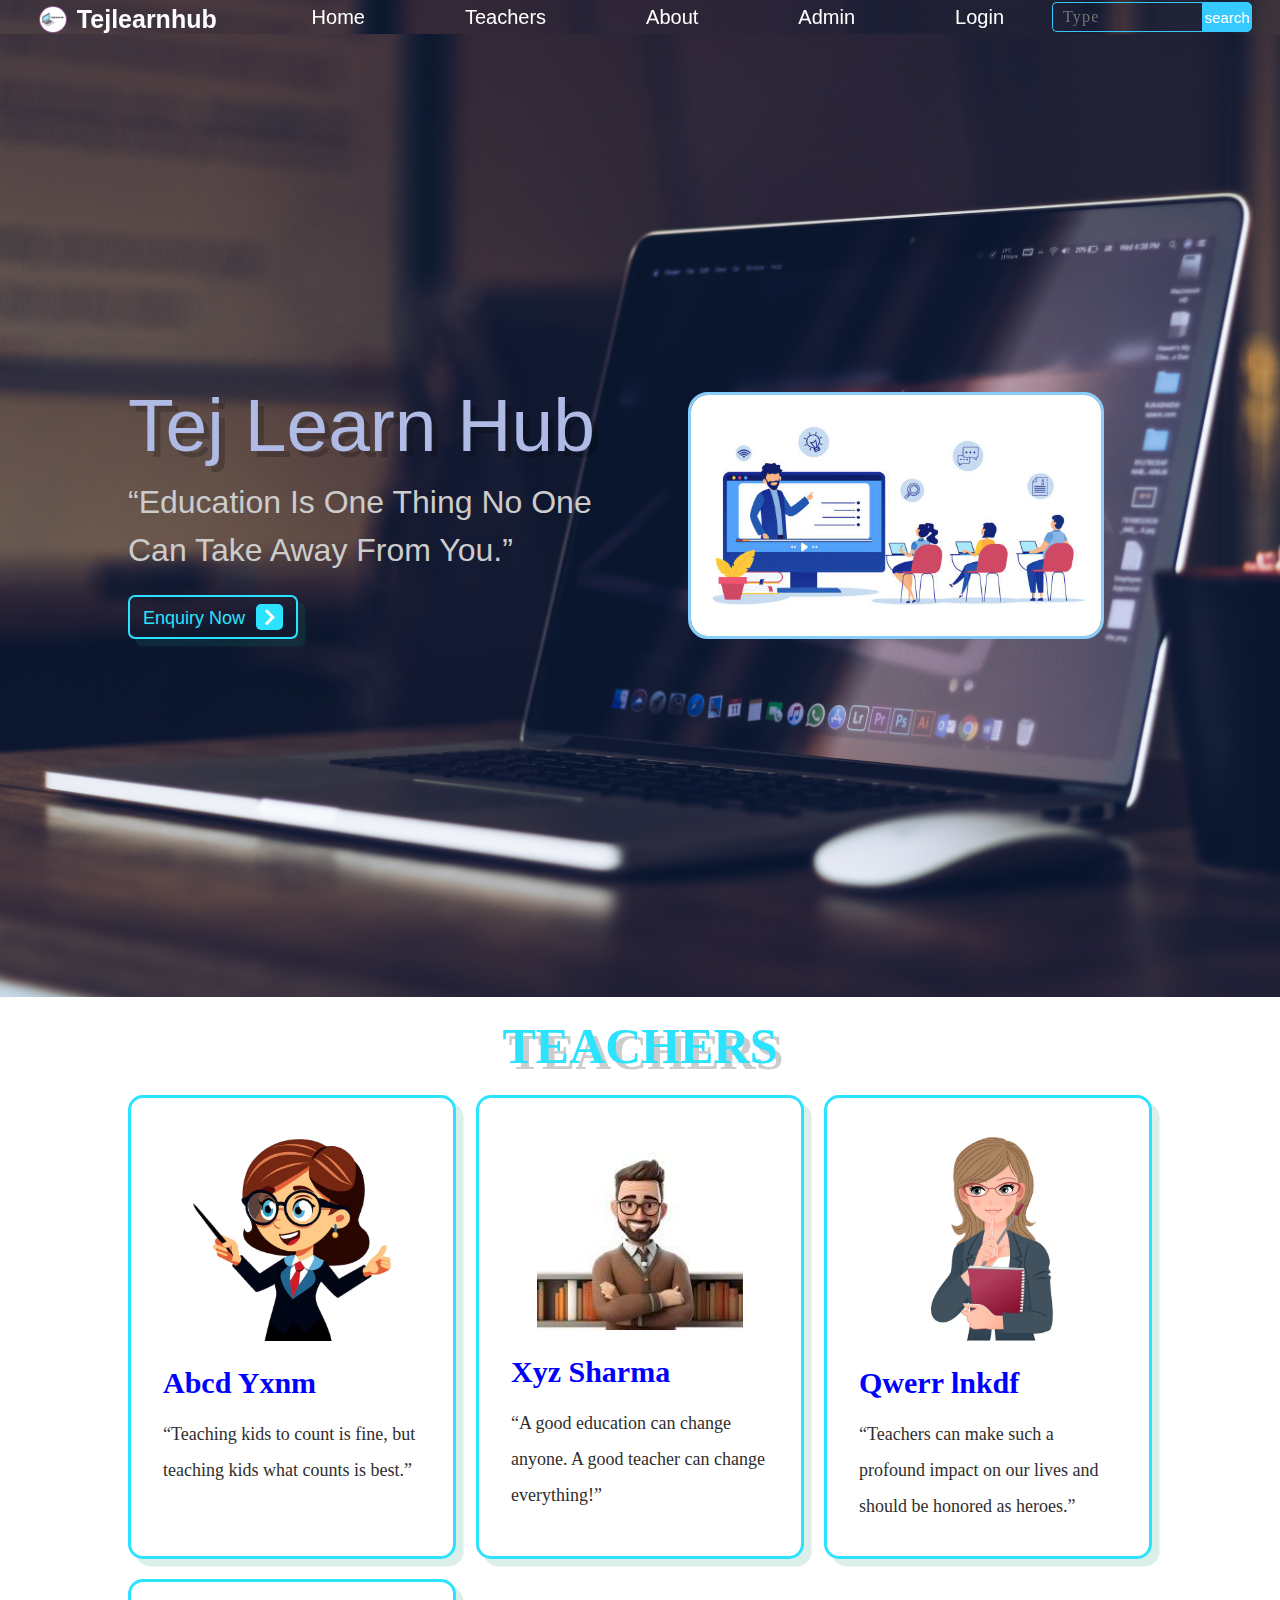
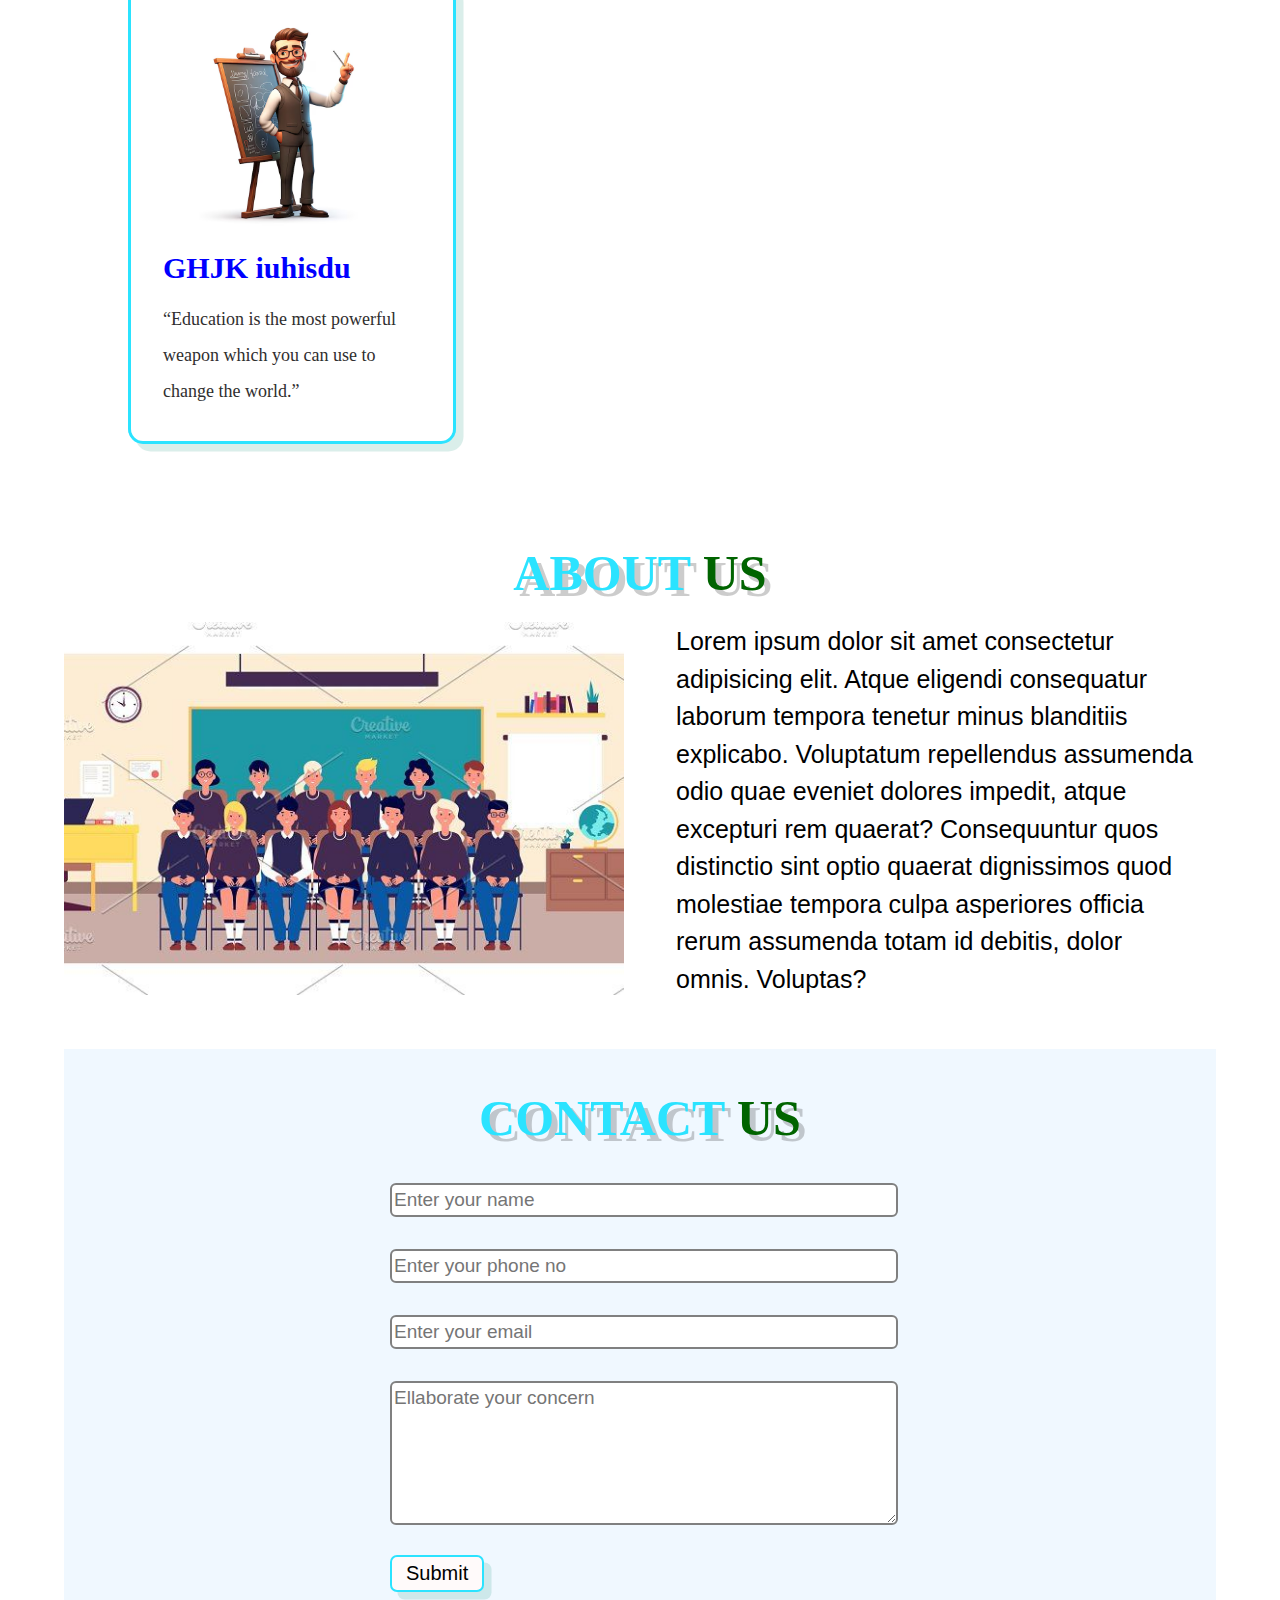
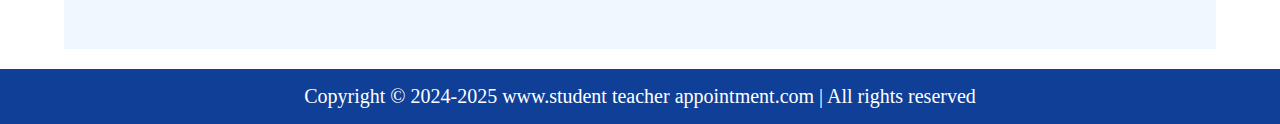
<file: index.html>
<!DOCTYPE html>
<html lang="en">

<head>
    <meta charset="UTF-8">
    <meta http-equiv="X-UA-Compatible" content="IE=edge">
    <meta name="viewport" content="width=device-width, initial-scale=1.0">
    <title>student teacher appointment</title>
    <!-- font awesome cdn link  -->
    <link rel="stylesheet" href="https://maxcdn.bootstrapcdn.com/font-awesome/4.6.1/css/font-awesome.min.css">
    <!-- custom css file link  -->
    <link rel="stylesheet" href="https://cdnjs.cloudflare.com/ajax/libs/font-awesome/5.15.4/css/all.min.css">
    <link rel="stylesheet" href="css/style.css">
    <link rel="stylesheet" href="css/responsive.css">

</head>

<body>
    <!-- Start header -->
    <header class="header background ">
        <nav class="navbar h-nav-resp">
            <div class="logo v-class-resp">
                <img src="images/Tejlearnhub.jpg" alt="logo">
                <a href="index.html" class="lgname">Tej<span>learn</span>hub</a>
            </div>
            <ul class="nav-list v-class-resp">
                <li><a href="#home">Home</a></li>
                <li><a href="#teachers">Teachers</a></li>
                <li><a href="#about">About</a></li>
                <li><a href="admin_login.html">Admin</a></li>
                <li><a href="login.html">Login</a></li>
            </ul>
            <div class="search v-class-resp">
                <input class="srch" type="search" name="" placeholder="Type">
                <a href="#"><button class="bt">search</button></a>
            </div>
            <div class="bargar">
                <div class="line"></div>
                <div class="line"></div>
                <div class="line"></div>
            </div>
        </nav>
    </header>
    <!-- Ends header -->

    <!-- Start Mainbox -->
    <div class="main-box">

        <!-- home section starts  -->

        <div class="background">
            <section class="home" id="home">
                <div class="content">
                    <p class="text-big">
                        Tej Learn Hub
                    </p>
                    <p class="text-small">“Education is one thing no one can take away from you.” </p>
                    <a href="#enquiry" class="btn"> Enquiry Now <span class="fas fa-chevron-right"></span> </a>
                </div>
    
                <div class="image">
                    <img src="images/Training.jpg" alt="Training">
                </div>
            </section>
        </div>
        <!-- home section ends -->

        <!-- Teachers section starts  -->

        <section class="teachers" id="teachers">

            <h1 class="heading"> Teachers </h1>

            <div class="box-container">

                <div class="box">

                    <div class="card"><img src="images/te2.jpeg" alt="teacher photo"></div>
                    <h3>Abcd Yxnm </h3>
                    <p>“Teaching kids to count is fine, but teaching kids what counts is best.”</p>
                </div>

                <div class="box">

                    <div class="card"><img src="images/te1.jpg" alt="teacher photo"></div>
                    <h3>Xyz Sharma</h3>
                    <p>
                        “A good education can change anyone. A good teacher can change everything!”
                    </p>
                </div>

                <div class="box">

                    <div class="card"><img src="images/te3.jpg" alt="teacher photo"></div>
                    <h3>Qwerr lnkdf</h3>
                    <p>“Teachers can make such a profound impact on our lives and should be honored as heroes.”</p>
                </div>

                <div class="box">

                    <div class="card"><img src="images/te4.jpeg" alt="teacher photo"></div>
                    <h3>GHJK iuhisdu</h3>
                    <p>“Education is the most powerful weapon which you can use to change the world.” </p>
                </div>

            </div>

        </section>
        <!-- Teachers section ends -->

        <!-- about section starts  -->

        <section class="about" id="about">

            <h1 class="heading">about<span> us </span> </h1>

            <div class="ab-us">

                <div class="image">
                    <img src="images/teachersgroup.jpg" alt="teachersgroup">
                </div>
                <div class="content">
                    <p>
                        Lorem ipsum dolor sit amet consectetur adipisicing elit. Atque eligendi consequatur laborum
                        tempora tenetur minus blanditiis explicabo. Voluptatum repellendus assumenda odio quae eveniet
                        dolores impedit, atque excepturi rem quaerat? Consequuntur quos distinctio sint optio quaerat
                        dignissimos quod molestiae tempora culpa asperiores officia rerum assumenda totam id debitis,
                        dolor omnis. Voluptas?
                    </p>
                </div>

            </div>

        </section>

        <!-- about section ends -->
        <!--contact section start  -->
        <section class="contact">

            <h1 class="heading">contact<span> us </span> </h1>

            <div class="form">
                <input class="form-input" type="text" name="name" id="name" placeholder="Enter your name">
                <input class="form-input" type="text" name="phone" id="phone" max="10"
                    placeholder="Enter your phone no">
                <input class="form-input" type="email" name="email" id="email" placeholder="Enter your email">
                <textarea class="form-input" name="text" id="text" cols="30px" rows="6"
                    placeholder="Ellaborate your concern"></textarea>
                <button class="btn-submit">Submit</button>
            </div>

        </section>

        <!--contact section start  -->
        <!-- footer -->
        <footer>
            <p>
                Copyright &copy; 2024-2025 www.student teacher appointment.com | All rights reserved
            </p>
        </footer>
        <!-- footer -->
    </div>
    <!-- End Mainbox -->
    <!-- js for toggle -->
    <script src="js/main.js"></script>

</body>

</html>
</file>
<file: css/style.css>
* {
    margin: 0;
    padding: 0;
}

:root {
    --blue: rgb(43, 227, 255);
    --box-shadow: 7.5px 7.5px 0 rgba(22, 148, 123, 0.155);
    --text-shadow: 6px 6px 0 rgba(0, 0, 0, .2);
}

/* start header */
.header {
    position: sticky;
    top: 0;
    cursor: pointer;
}

.navbar {
    display: flex;
}

.logo {
    width: 20%;
    margin-top: 5px;
    display: flex;
    justify-content: center;
    align-items: center;
}

.logo img {
    width: 10%;
    border: 1px solid rgb(160, 87, 176);
    border-radius: 50%;
}

.logo a {
    text-decoration: none;
    padding-left: 10px;
    color: rgb(253, 253, 253);
    font-size: 25px;
    font-family: Helvetica, Arial, sans-serif;
    font-weight: bold;
}

.logo a:hover span {
    transition: 0.26s;
    color: var(--blue);
    padding-left: 2px;
}

.nav-list {
    width: 60%;
    display: flex;
    align-items: center;
    justify-content: flex-end;
}

.nav-list li {
    list-style: none;
    padding: 0 20px 0 80px;
    font-size: 20px;
    font-family: Arial, Helvetica, sans-serif;
}

.nav-list li a {
    text-decoration: none;
    color: white;
    transition: 0.25s;
}

.nav-list li a:hover {
    color: rgb(0, 119, 255);
}

.navbar .search {
    width: 20%;
    display: flex;
    justify-content: center;
    align-items: center;
}

.navbar .search .srch {
    font-family: 'Times New Roman';
    width: 150px;
    height: 30px;
    background: transparent;
    border: .8px solid #35c9ff;
    color: #fff;
    border-right: none;
    font-size: 16px;
    letter-spacing: 1.2px;
    padding: 10px;
    border-bottom-left-radius: 5px;
    border-top-left-radius: 5px;
}

.navbar .search .bt {
    width: 50px;
    height: 30px;
    background: #35c9ff;
    border: 1.6px solid #35c9ff;
    color: #fff;
    font-size: 15px;
    border-top-right-radius: 5px;
    border-bottom-right-radius: 5px;
}

.navbar .bt:focus {
    outline: none;
}

.navbar .srch:focus {
    outline: none;
}

.background {
    background-image: url(../images/2.jpg);
    background-size: cover;
    background-blend-mode: soft-light;
}

.bargar {
    display: none;
    position: absolute;
    cursor: pointer;
    right: 5%;
    top: 10px;
}

.bargar .line {
    width: 33px;
    background-color: white;
    height: 4px;
    margin: 5px 3px;
}

/* Ends header */
/* Start main-box */

.main-box {
    height: 100vh;
}

.main-box a {
    text-decoration: none;
}

.heading {
    text-transform: uppercase;
    color: var(--blue);
    font-size: 50px;
    text-align: center;
    padding: 20px 0;
    text-shadow: var(--text-shadow);
}

.heading span {
    color: darkgreen;
}


/* Home Start */

.home {
    max-width: 80%;
    height: 107vh;
    margin: auto;
    display: flex;
    justify-content: center;
    align-items: center;
    font-family: Arial, Helvetica, sans-serif;
}

.home .content {
    width: 50%;
    display: flex;
    flex-direction: column;
    justify-content: center;
}

.home .content .text-big {
    font-size: 75px;
    color: rgb(175, 186, 229);
    text-shadow: var(--text-shadow);
}

.home .content .text-big img:hover {
    width: 20%;
    border-radius: 25%;
    margin-left: 10px;
}

.home .content .text-small {
    font-size: 32px;
    color: rgb(204, 204, 204);
    text-transform: capitalize;
    line-height: 1.5;
    margin: 10px 0;

}

.home .content .btn {
    display: inline-block;
    font-size: 18px;
    border: 2px solid var(--blue);
    width: max-content;
    border-radius: 7px;
    margin: 11px 0;
    padding: 7px 13px;
    color: var(--blue);
    cursor: pointer;
    box-shadow: var(--box-shadow);
    transition: ease 0.4s;
}

.content .btn span {
    color: white;
    background-color: var(--blue);
    border-radius: 5px;
    padding: 4px 8px;
    margin-left: 6px;
    transition: ease 0.3s;
}

.content .btn:hover {
    background-color: var(--blue);
    color: white;
}


.content .btn:hover span {
    color: var(--blue);
    background-color: white;
    margin-left: 10px;
}

.home .image {
    width: 50%;
}

.home .image img {
    width: 80%;
    border: 3px solid lightskyblue;
    border-radius: 20px;
    display: block;
    margin: auto
}

/* Home End */

/* Start Services */
.teachers {
    max-width: 80%;
    margin: auto;
    height: max-content;
    justify-content: center;
    align-items: center;
}

.teachers .box-container {
    display: grid;
    grid-template-columns: repeat(auto-fit, minmax(272px, 1fr));
    gap: 20px;
}

.teachers .box-container .box {
    background: #fff;
    border-radius: 15px;
    box-shadow: var(--box-shadow);
    border: 3px solid var(--blue);
    padding: 32px;
}

.teachers .box-container .box h3 {
    color: blue;
    font-size: 30px;
    padding: 16px 0;
}

.teachers .box-container .box p {
    color: rgb(47, 46, 46);
    font-size: 18px;
    line-height: 2;
}

.teachers .box-container .box .card {
    max-width: 80%;
    height: min-content;
    margin: 5px auto;
}

.teachers .box-container .box .card img {
    width: 100%;
    height: 100%;
}

/* End services */

/* Start about */
.about {
    max-width: 90%;
    margin: auto;
    padding-top: 80px;
    padding-bottom: 50px;
    height: max-content;
}

.about .ab-us {
    display: flex;
    align-items: center;
    gap: 32px;
}

.ab-us .image {
    width: 50%;
}

.ab-us .image img {
    width: 100%;
}

.ab-us .content {
    width: 50%;
    flex-wrap: wrap;
}

.ab-us .content p {
    font-size: 25px;
    font-family: Arial, Helvetica, sans-serif;
    padding: 0 20px;
    line-height: 1.5;
}

/* Start about */
/* contact section start  */
.contact {
    background-color: aliceblue;
    max-width: 90%;
    height: 580px;
    margin: auto;
    align-items: center;
    padding-top: 20px;
}

.contact .form {
    max-width: 500px;
    margin: 0px auto;
}

.form .form-input {
    width: 100%;
    margin: 16px 0;
    padding: 4px 2px;
    font-size: 19px;
    border: 2px solid grey;
    border-radius: 6px;
    font-family: Arial, Helvetica, sans-serif;
}

.form .btn-submit {
    width: max-content;
    margin: 10px auto;
    font-size: 20px;
    padding: 5px 14px;
    border: 2px solid var(--blue);
    border-radius: 7px;
    background-color: snow;
    box-shadow: var(--box-shadow);
}

.form .btn-submit:hover {
    border: 2px solid snow;
    color: seashell;
    background-color: var(--blue);
    padding-left: 10px;
}

/* contact section end */



/* footer start */
footer {
    margin: 20px 0;
    width: 100%;
    background-color: #103f98;
    text-align: center;
    padding: 16px 0;
    font-size: 20px;
    color: white;
}

/* footer end */

/* End main-box */
</file>
<file: css/responsive.css>
/* responsive of index.html */
@media only screen and (max-width: 1100px) {
    .navbar {
        flex-direction: column;
        height: max-content;
        transition: all 0.3s ease-out;
    }

    .logo {
        width: 100%;
        height: 42px;
    }

    .logo img {
        width: 5%;
    }

    .nav-list {
        flex-direction: column;
        margin: auto;
    }

    .nav-list li {
        padding: 10px 0;
    }

    .navbar .search {
        margin: auto;
    }

    .bargar {
        display: block;
    }

    .h-nav-resp {
        height: 50px;
    }

    .v-class-resp {
        opacity: 0;
    }

    .home {
        max-width: 80%;
        flex-direction: column;
        height: max-content;
    }
    .home .content{
        max-width: 80%;
    }

    .home .image {
        max-width: 80%;
    }

    .about .ab-us{
        max-width: 100%;
        flex-direction: column;
        height: max-content;
        margin: auto;
    }
    .ab-us .image {
        width: 75%;
    }
      
    .ab-us .content {
        width: 80%;

    }
}

@media only screen and (max-width: 500px) {
    .home .content .text-big{
        font-size: 44px;
    }
}
</file>
